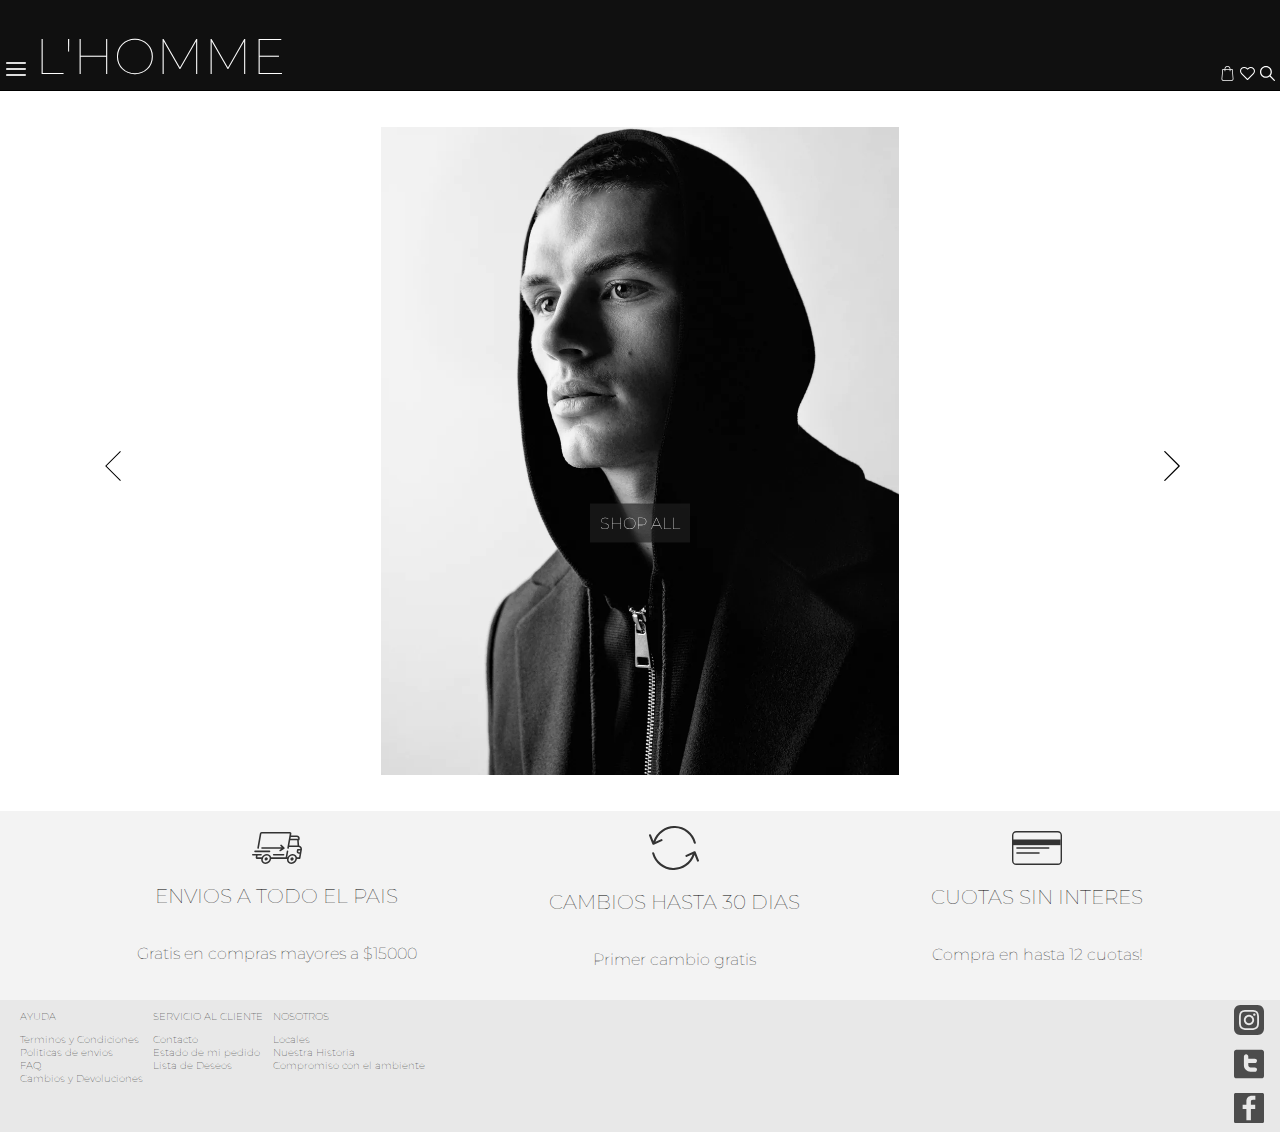
<file: LEHOMME/index.html>
<!DOCTYPE html>
<html lang="en">

<head>
    <link rel="stylesheet" href="css/style.css">
    <link rel="icon" href="images/favicon.png">

    <meta charset="UTF-8">
    <meta name="viewport" content="width=device-width, initial-scale=1.0">
    <meta http-equiv="X-UA-Compatible" content="ie=edge">
    <title>L'HOMME | HOME</title>
</head>

<body class="white">
    <header>
        <section class="logo">
            <div class="navIcon desktop">
                <img src="images/navIcon.svg" alt="Navigation Bar">
            </div>
            <h1><a href="index.html">L'HOMME</a> </h1>
        </section>
        <section class="userLinks desktop">
            <ul>
                <li>
                    <a href=""><img class="icon" src="images/bag.svg" alt=""></a>
                </li>
                <li>
                    <a href=""><img class="icon" src="images/heart.svg" alt=""></a>

                </li>
                <li>
                    <a href=""><img class="icon" src="images/search.svg" alt=""></a>
                </li>
            </ul>
        </section>

    </header>
    <nav>
        <div class="closeLogo">
            <img src="images/close.svg" alt="Close Navigation ">
        </div>
        <ul class="navBar">
            <li>
                <a href="index.html">
                    HOME
                </a>
            </li>
            <li>
                <a href="productos.html">
                    SHOP
                </a>
            </li>
            <li>
                <a href="contacto.html">
                    CONTACT US
                </a>
            </li>
        </ul>
    </nav>
    <main id="main">
        <section class="imageWrapper">
            <div class="imageContainer">
                <div class="shopButton">
                    <a href="productos.html">SHOP ALL</a>
                </div>
                <img class="mainImg" src="images/home1.jpg" id="img1" alt="New Collection">
            </div>

            <div class="switchButton leftSwipe ">
                <img class="icon arrowImg" src="images/leftArrow.svg" alt="Next Image">
            </div>
            <div class="switchButton rightSwipe">
                <img class="icon arrowImg" src="images/rightArrow.svg" alt="Next Image">
            </div>
            <div class="switchButton downSwipe">
                <img class="icon arrowImg" src="images/downArrow.svg" alt="Next Image">
            </div>


        </section>
    </main>
    <footer>
        <div class="mobile">
            <section class="socialMedia">
                <ul>
                    <li>
                        <a href="https://www.instagram.com/lehommeofficial/" target="_blank">INSTAGRAM</a>
                    </li>
                    <li>|</li>
                    <li>
                        <a href="https://twitter.com/lhommeofficial " target="_blank">TWITTER</a>
                    </li>
                    <li>|</li>
                    <li><a href="https://www.facebook.com/lehommeofficial/ " target="_blank">FACEBOOK</a></li>
                </ul>
            </section>
            <section class="aboutUs">
                <ul>
                    <li>FAQ's</li>
                    <li>
                        <a href="contacto.html">CONTACTO</a>
                    </li>
                    <li>TIENDAS</li>
                    <li>DEVOLUCIONES</li>
                    <li>WISHLIST</li>
                </ul>
            </section>

        </div>
        <div class="desktop ">
            <section class="moreInfo ">
                <div class="infoItem ">
                    <img src="images/shipping.svg " alt="Envios ">
                    <p class="moreInfoText ">ENVIOS A TODO EL PAIS</p>
                    <p>Gratis en compras mayores a $15000</p>
                </div>
                <div class="infoItem ">
                    <img src="images/returns.svg " alt="Devolucion de Productos ">
                    <p class="moreInfoText ">CAMBIOS HASTA 30 DIAS</p>
                    <p>Primer cambio gratis</p>
                </div>
                <div class="infoItem ">
                    <img src="images/creditCard.svg " alt="Pagos disponibles con Tarjeta ">
                    <p class="moreInfoText ">CUOTAS SIN INTERES</p>
                    <p>Compra en hasta 12 cuotas!</p>

                </div>
            </section>
            <section class="bottomFooter ">
                <div class="about ">
                    <div class="aboutInfo ">
                        <p>AYUDA</p>
                        <ul>
                            <li>Terminos y Condiciones</li>
                            <li>Politicas de envios</li>
                            <li>FAQ</li>
                            <li>Cambios y Devoluciones</li>
                        </ul>
                    </div>
                    <div class="aboutInfo ">
                        <p>SERVICIO AL CLIENTE</p>
                        <ul>
                            <li><a href="contacto.html ">Contacto</a> </li>
                            <li>Estado de mi pedido </li>
                            <li>Lista de Deseos </li>
                        </ul>
                    </div>
                    <div class="aboutInfo ">
                        <p>NOSOTROS</p>
                        <ul>
                            <li>Locales</li>
                            <li>Nuestra Historia</li>
                            <li>Compromiso con el ambiente</li>
                        </ul>
                    </div>
                </div>

                <div class="followUs ">
                    <ul>
                        <li>
                            <a href="https://www.instagram.com/lehommeofficial/ " target="_blank "><img class="icon " src="images/igLogo.svg " alt="Follow us on Instagram "></a>
                        </li>
                        <li>
                            <a href="https://twitter.com/lhommeofficial " target="_blank "><img class="icon " src="images/twitterLogo.svg " alt="Leave us a tweet "></a>
                        </li>
                        <li>
                            <a href="https://www.facebook.com/lehommeofficial/ " target="_blank "><img class="icon " src="images/fbLogo.svg " alt="Like us on Facebook "></a>
                        </li>
                    </ul>
                </div>

            </section>
        </div>
    </footer>
    <div class="mobile mobileNavBar ">
        <ul>
            <li><img class="icon invertColor" src="images/miCuenta.svg" alt=" "></li>
            <li id="mobileNavMenu">MENU</li>
            <li>
                <section class="userLinks invertColor ">
                    <ul>
                        <li>
                            <a href=" "><img class="icon " src="images/bag.svg " alt=" "></a>
                        </li>
                        <li>
                            <a href=" "><img class="icon " src="images/heart.svg " alt=" "></a>

                        </li>
                        <li>
                            <a href=" "><img class="icon " src="images/search.svg " alt=" "></a>
                        </li>
                    </ul>
                </section>
            </li>
        </ul>
    </div>
    <aside class="sectionSlider mobile hidden">
        <div class="sectionReference sectionActive" id="section1"></div>
        <div class="sectionReference " id="section2"></div>
    </aside>
    <script src="js/sectionHandler.js"></script>
    <script src="js/header.js "></script>
    <script src="js/imgSlideAnim.js "></script>
</body>


</html>
</file>
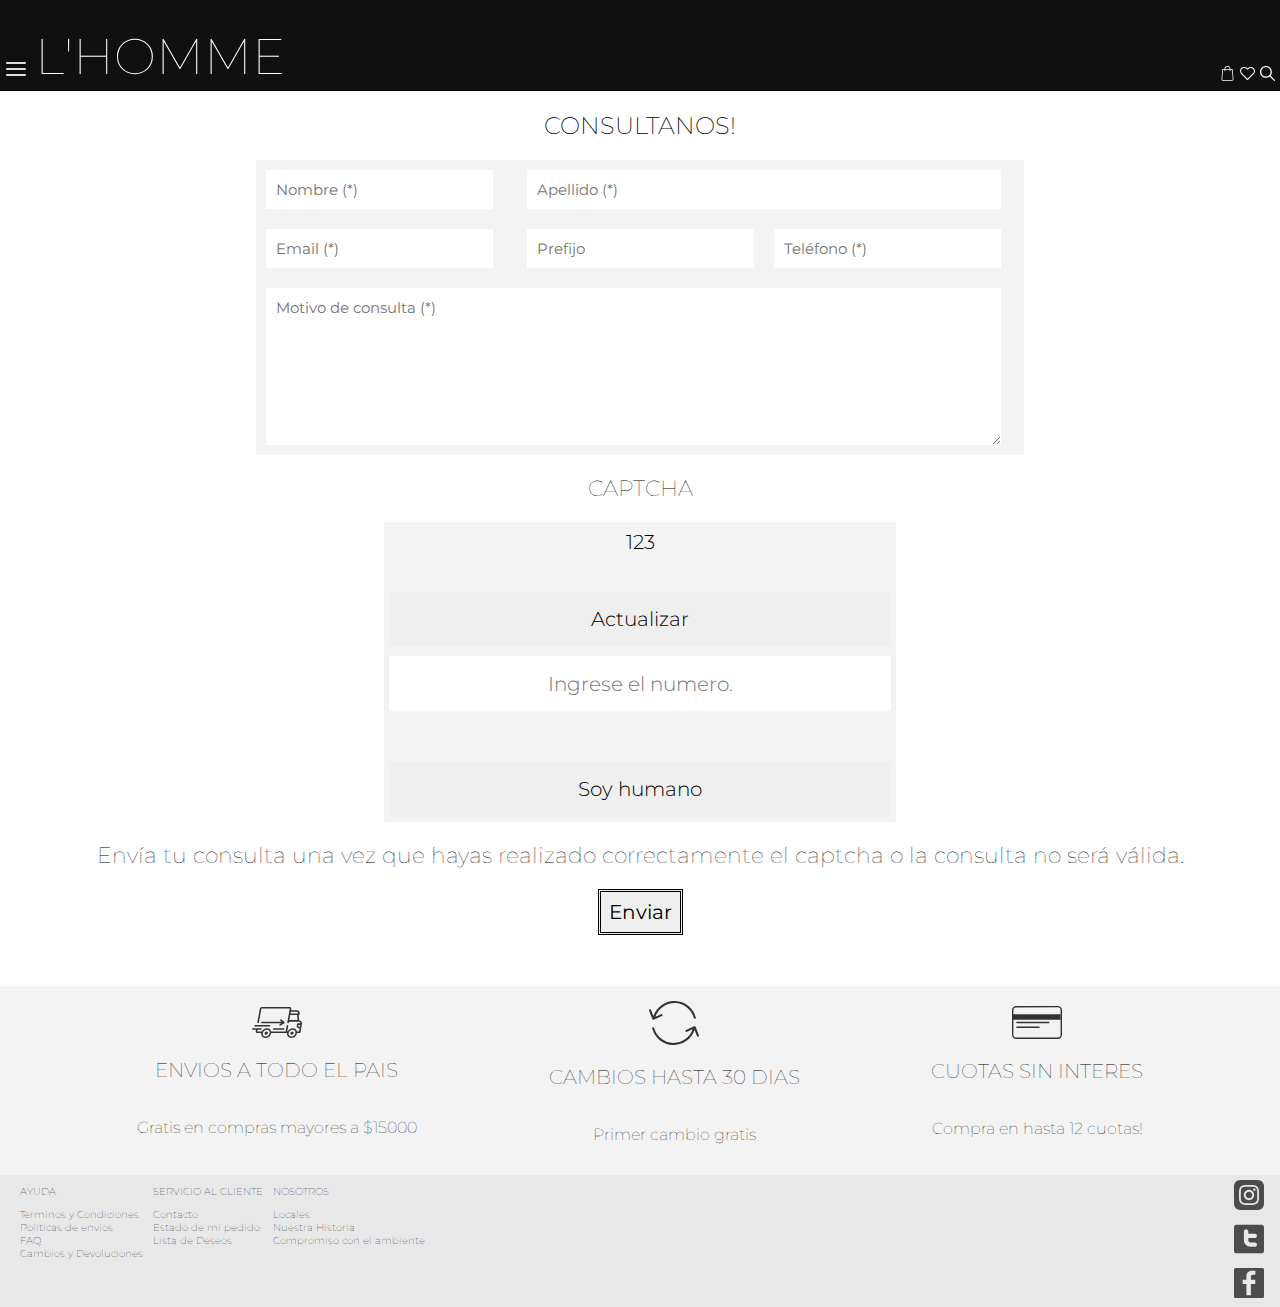
<file: LEHOMME/contacto.html>
<!DOCTYPE html>
<html lang="en">

<head>
    <link rel="stylesheet" href="css/style.css">
    <link rel="icon" href="images/favicon.png">

    <meta charset="UTF-8">
    <meta name="viewport" content="width=device-width, initial-scale=1.0">
    <meta http-equiv="X-UA-Compatible" content="ie=edge">
    <title>L'HOMME | CONTACT</title>
</head>

<body class="blackBackGround">
    <header>
        <section class="logo">
            <div class="navIcon desktop">
                <img src="images/navIcon.svg" alt="Navigation Bar">
            </div>
            <h1><a href="index.html">L'HOMME</a> </h1>
        </section>
        <section class="userLinks desktop">
            <ul>
                <li>
                    <a href=""><img class="icon" src="images/bag.svg" alt=""></a>
                </li>
                <li>
                    <a href=""><img class="icon" src="images/heart.svg" alt=""></a>

                </li>
                <li>
                    <a href=""><img class="icon" src="images/search.svg" alt=""></a>
                </li>
            </ul>
        </section>

    </header>
    <nav>
        <div class="closeLogo">
            <img src="images/close.svg" alt="Close Navigation ">
        </div>
        <ul class="navBar">
            <li>
                <a href="index.html">
                    HOME
                </a>
            </li>
            <li>
                <a href="productos.html">
                    SHOP
                </a>
            </li>
            <li>
                <a href="contacto.html">
                    CONTACT US
                </a>
            </li>
        </ul>
    </nav>
    <main>
        <h2 class="centerTextForm">CONSULTANOS!</h2>
        <form id="formContact" class="formStyle">
            <!--en esta sección del formulario se encuentran los campos a completar-->
            <div class="containerInputs">
                <input class="typeName" type="text" name="name" value="" placeholder="Nombre (*)" required>
                <p class="desktop" id="validName"></p>
                <input class="typeSurname" type="text" name="surname" value="" placeholder="Apellido (*)" required>
                <p class="desktop" id="validSurname"></p>
                <input class="typeMail" type="email" name="mail" value="" placeholder="Email (*)" required>
                <p class="desktop" id="validEmail"></p>
                <input class="typePrefix" type="number" name="prefix" value="" placeholder="Prefijo" required>
                <input class="typeNumber" type="number" name="phone" value="" placeholder="Teléfono (*)" required>
                <p class="desktop" id="validPhone"></p>
                <textarea placeholder="Motivo de consulta (*)" name="motive" required></textarea>
                <p class="desktop" id="validTextarea"></p>
            </div>
            <!--en esta sección del formulario se encuentra el captcha a realizar-->
            <p class="textForm">CAPTCHA</p>
            <div class="containerCaptcha">
                <p id="number">123</p>
                <input id="userText" type="text" name="captcha" value="" placeholder="Ingrese el numero." required>
                <p id="resultCaptcha" class="space"></p>
                <button id="reload">Actualizar</button>
                <button id="captcha">Soy humano</button>
            </div>
            <!--en esta sección se encuentra un aviso en el caso de completar incorrectamente el formulario-->
            <p class="textForm" id="notice">Envía tu consulta una vez que hayas realizado correctamente el captcha o la consulta no será válida.
            </p>
            <!--button de enviar-->
            <input id="sendForm" type="submit" value="Enviar" name="sendForm">
        </form>
        <p class="messageValidForm">CONSULTA ENVIADA CORRECTAMENTE</p>
        </div>
        <footer>
            <div class="mobile">
                <section class="socialMedia">
                    <ul>
                        <li>
                            <a href="https://www.instagram.com/lehommeofficial/" target="_blank">INSTAGRAM</a>
                        </li>
                        <li>|</li>
                        <li>
                            <a href="https://twitter.com/lhommeofficial " target="_blank">TWITTER</a>
                        </li>
                        <li>|</li>
                        <li><a href="https://www.facebook.com/lehommeofficial/ " target="_blank">FACEBOOK</a></li>
                    </ul>
                </section>
                <section class="aboutUs">
                    <ul>
                        <li>FAQ's</li>
                        <li>
                            <a href="contacto.html">CONTACTO</a>
                        </li>
                        <li>TIENDAS</li>
                        <li>DEVOLUCIONES</li>
                        <li>WISHLIST</li>
                    </ul>
                </section>

            </div>
            <div class="desktop ">
                <section class="moreInfo ">
                    <div class="infoItem ">
                        <img src="images/shipping.svg " alt="Envios ">
                        <p class="moreInfoText ">ENVIOS A TODO EL PAIS</p>
                        <p>Gratis en compras mayores a $15000</p>
                    </div>
                    <div class="infoItem ">
                        <img src="images/returns.svg " alt="Devolucion de Productos ">
                        <p class="moreInfoText ">CAMBIOS HASTA 30 DIAS</p>
                        <p>Primer cambio gratis</p>
                    </div>
                    <div class="infoItem ">
                        <img src="images/creditCard.svg " alt="Pagos disponibles con Tarjeta ">
                        <p class="moreInfoText ">CUOTAS SIN INTERES</p>
                        <p>Compra en hasta 12 cuotas!</p>

                    </div>
                </section>
                <section class="bottomFooter ">
                    <div class="about ">
                        <div class="aboutInfo ">
                            <p>AYUDA</p>
                            <ul>
                                <li>Terminos y Condiciones</li>
                                <li>Politicas de envios</li>
                                <li>FAQ</li>
                                <li>Cambios y Devoluciones</li>
                            </ul>
                        </div>
                        <div class="aboutInfo ">
                            <p>SERVICIO AL CLIENTE</p>
                            <ul>
                                <li><a href="contacto.html ">Contacto</a> </li>
                                <li>Estado de mi pedido </li>
                                <li>Lista de Deseos </li>
                            </ul>
                        </div>
                        <div class="aboutInfo ">
                            <p>NOSOTROS</p>
                            <ul>
                                <li>Locales</li>
                                <li>Nuestra Historia</li>
                                <li>Compromiso con el ambiente</li>
                            </ul>
                        </div>
                    </div>

                    <div class="followUs ">
                        <ul>
                            <li>
                                <a href="https://www.instagram.com/lehommeofficial/ " target="_blank "><img class="icon " src="images/igLogo.svg " alt="Follow us on Instagram "></a>
                            </li>
                            <li>
                                <a href="https://twitter.com/lhommeofficial " target="_blank "><img class="icon " src="images/twitterLogo.svg " alt="Leave us a tweet "></a>
                            </li>
                            <li>
                                <a href="https://www.facebook.com/lehommeofficial/ " target="_blank "><img class="icon " src="images/fbLogo.svg " alt="Like us on Facebook "></a>
                            </li>
                        </ul>
                    </div>

                </section>
            </div>
        </footer>
        <div class="mobile mobileNavBar ">
            <ul>
                <li><img class="icon invertColor" src="images/miCuenta.svg" alt=" "></li>
                <li id="mobileNavMenu">MENU</li>
                <li>
                    <section class="userLinks invertColor ">
                        <ul>
                            <li>
                                <a href=" "><img class="icon " src="images/bag.svg " alt=" "></a>
                            </li>
                            <li>
                                <a href=" "><img class="icon " src="images/heart.svg " alt=" "></a>

                            </li>
                            <li>
                                <a href=" "><img class="icon " src="images/search.svg " alt=" "></a>
                            </li>
                        </ul>
                    </section>
                </li>
            </ul>
        </div>
        <script src="js/header.js"></script>
        <script src="js/contact.js"></script>
</body>

</html>
</file>
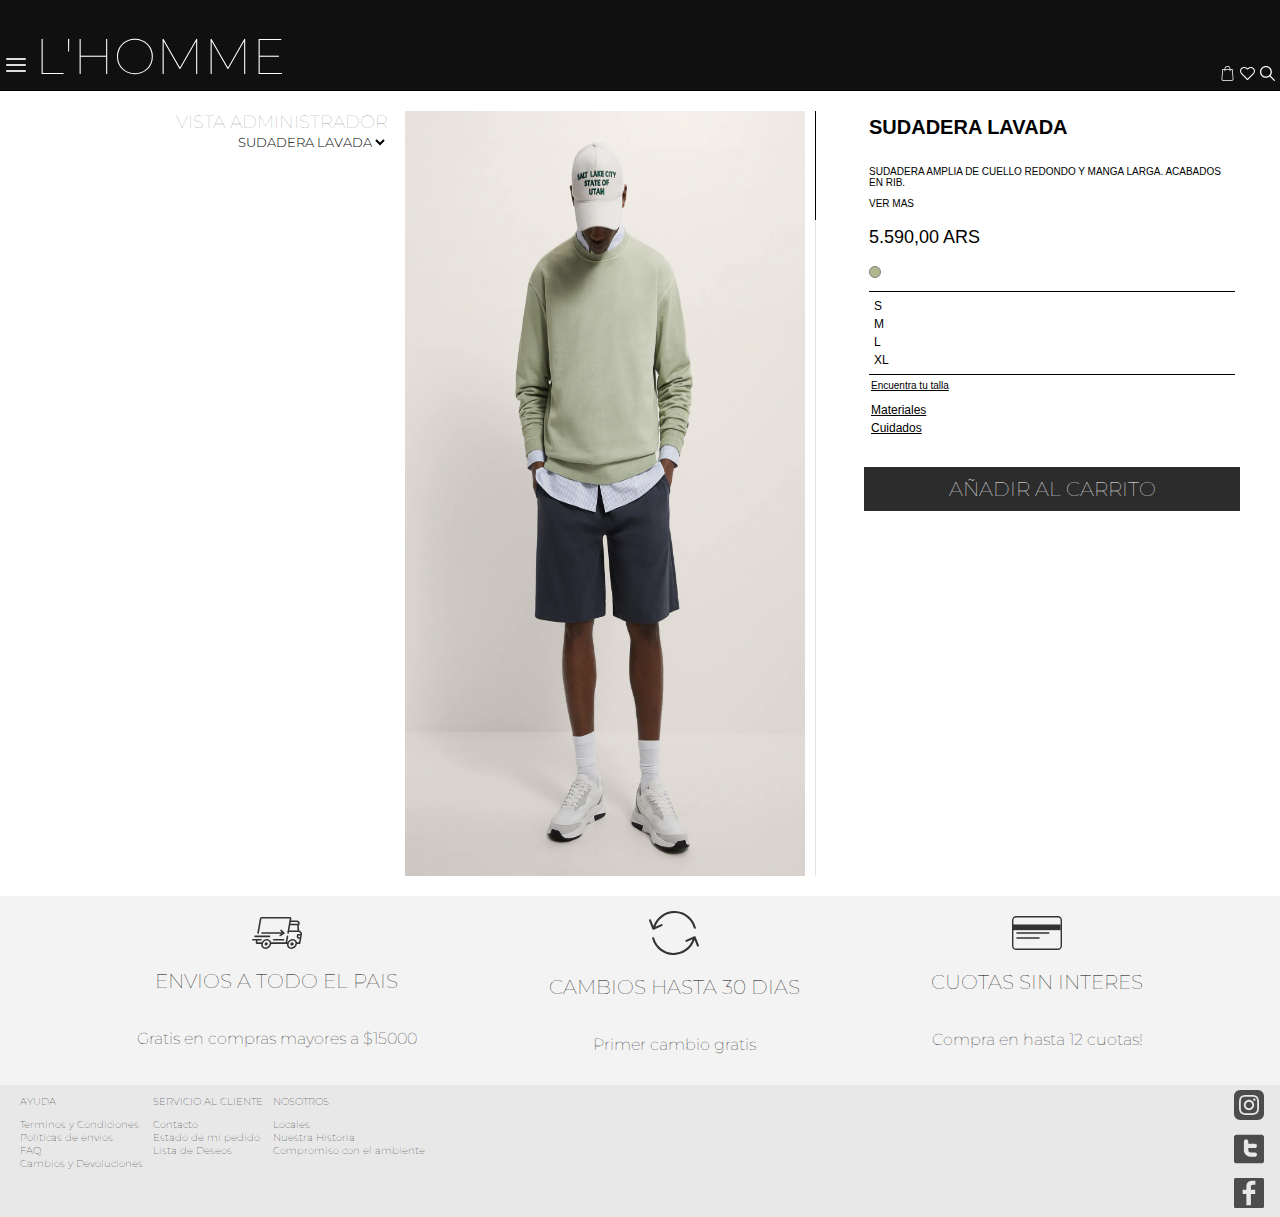
<file: LEHOMME/producto.html>
<!DOCTYPE html>
<html lang="en">

<head>
    <link rel="stylesheet" href="css/style.css">
    <link rel="icon" href="images/favicon.png">
    <link rel="preconnect" href="https://fonts.gstatic.com">
    <link href="https://fonts.googleapis.com/css2?family=Montserrat:wght@100&display=swap" rel="stylesheet">
    <link rel="preconnect" href="https://fonts.gstatic.com">
    <link href="https://fonts.googleapis.com/css2?family=Montserrat&display=swap" rel="stylesheet">
    <link rel="preconnect" href="https://fonts.gstatic.com">
    <link href="https://fonts.googleapis.com/css2?family=Montserrat:wght@300&display=swap" rel="stylesheet">
    <meta charset="UTF-8">
    <meta name="viewport" content="width=device-width, initial-scale=1.0">
    <meta http-equiv="X-UA-Compatible" content="ie=edge">
    <title>SUDADERA LAVADA | L'HOMME </title>
</head>

<body class="blackBackGround">
    <header class="desktop">
        <section class="logo">
            <div class="navIcon ">
                <img src="images/navIcon.svg" alt="Navigation Bar">
            </div>
            <h1><a href="index.html">L'HOMME</a> </h1>
        </section>
        <section class="userLinks desktop">
            <ul>
                <li>
                    <a href=""><img class="icon" src="images/bag.svg" alt=""></a>
                </li>
                <li>
                    <a href=""><img class="icon" src="images/heart.svg" alt=""></a>

                </li>
                <li>
                    <a href=""><img class="icon" src="images/search.svg" alt=""></a>
                </li>
            </ul>
        </section>

    </header>
    <nav>
        <div class="closeLogo">
            <img src="images/close.svg" alt="Close Navigation ">
        </div>
        <ul class="navBar">
            <li>
                <a href="index.html">
                    HOME
                </a>
            </li>
            <li>
                <a href="productos.html">
                    SHOP
                </a>
            </li>
            <li>
                <a href="contacto.html">
                    CONTACT US
                </a>
            </li>
        </ul>
    </nav>
    <main class="productMain">
        <div class="product">
            <div class="closeLogo mobile">
                <a href="productos.html"><img src="images/close.svg" alt="Close Navigation "></a>
            </div>
            <div class="adminForm">
                <h2 class="desktop">VISTA ADMINISTRADOR</h2>
                <form id="adminProductSelector">
                    <select name="productVisualizer" id="productVisualizerSelector">
                        <option value="sudadera">SUDADERA LAVADA</option>
                        <option value="botin">BOTIN MARRON</option>
                        <option value="cazadora">CAZADORA</option>
                    </select>
                </form>
            </div>

            <section class="imgWrapper">
                <img class="bigImg" src="images/producto/sudadera/img1.webp" alt="">
                <div class="imageSidebar desktop">
                    <div class="sidebarProgress"></div>
                </div>
                <div class="mobileProductSlider mobile hidden">
                    <div class="sectionReference sectionActive " id="section1"></div>
                    <div class="sectionReference" id="section2"></div>
                    <div class="sectionReference" id="section3"></div>
                    <div class="sectionReference" id="section4"></div>
                    <div class="sectionReference" id="section5"></div>
                    <div class="sectionReference" id="section6"></div>
                    <div class="sectionReference" id="section7"></div>
                </div>
                <div class="displayMiniatures desktop">
                    <img id="mini1" src="images/producto/sudadera/img1.webp" alt="">
                    <img id="mini2" src="images/producto/sudadera/img2.webp" alt="">
                    <img id="mini3" src="images/producto/sudadera/img3.webp" alt="">
                    <img id="mini4" src="images/producto/sudadera/img4.webp" alt="">
                    <img id="mini5" src="images/producto/sudadera/img5.webp" alt="">
                    <img id="mini6" src="images/producto/sudadera/img6.webp" alt="">
                    <img id="mini7" src="images/producto/sudadera/img7.webp" alt="">
                </div>
            </section>
            <section class="infoWrapper">
                <div class="infoHead">
                    <h2 class="productTitle">SUDADERA LAVADA</h2>
                    <p class="buy mobile">COMPRAR</p>
                    <p class="productPrice mobile">5.590,00 ARS</p>
                </div>

                <p class="productDescription">Sudadera amplia de cuello redondo y manga larga. Acabados en rib.</p>

                <p class="seeMore desktop"> Ver mas</p>
                <p class="productPrice desktop">5.590,00 ARS</p>
                <div class="productColors">
                    <div class="productColor"></div>
                </div>
                <ul class="sizes">
                    <li>S</li>
                    <li>M</li>
                    <li>L</li>
                    <li>XL</li>
                </ul>
                <p class="sizeChartButton desktop">Encuentra tu talla</p>
                <div class="materialsContainer">
                    <details>
                        <summary class="materials">Materiales</summary>
                        <ul>
                            <li>90% ALGODON</li>
                            <li>6% POLIESTER</li>
                            <li>4% ELASTANO</li>
                        </ul>
                    </details>
                    <details>
                        <summary class="care">Cuidados</summary>
                        <ul>
                            <li>Lavar a máquina max. 30ºC. Centrifugado corto</li>
                            <li>No usar lejía / blanqueador</li>
                            <li>Planchar máximo 110ºC </li>
                            <li>No limpieza en seco</li>
                            <li>No usar secadora</li>
                        </ul>
                    </details>
                </div>
                <p class="buy desktop">AÑADIR AL CARRITO</p>
            </section>
        </div>
        <div class="sizeChartContainer">
            <div class="sizeChart" id="sizingChart">
                <div class="closeLogo sizeChartExit desktop">
                    <img src="images/close.svg" alt="Close Navigation ">
                </div>
                <table>
                    <thead>
                        <td>TALLE</td>
                        <td>CONT. PECHO</td>
                        <td>CONT. CINTURA</td>
                        <td>CONT. CADERA</td>
                    </thead>
                    <tr>
                        <td>S</td>
                        <td>M</td>
                        <td>L</td>
                        <td>XL</td>
                    </tr>
                    <tr>
                        <td>88</td>
                        <td>92</td>
                        <td>96</td>
                        <td>100</td>
                    </tr>
                    <tr>
                        <td>72</td>
                        <td>76</td>
                        <td>80</td>
                        <td>84</td>
                    </tr>
                    <tr>
                        <td>88</td>
                        <td>92</td>
                        <td>96</td>
                        <td>100</td>
                    </tr>
                </table>
                <p class="footNote">Todas las medidas son en centímetros</p>

            </div>
        </div>
    </main>

    <footer>
        <div class="mobile">
            <section class="socialMedia">
                <ul>
                    <li>
                        <a href="https://www.instagram.com/lehommeofficial/" target="_blank">INSTAGRAM</a>
                    </li>
                    <li>|</li>
                    <li>
                        <a href="https://twitter.com/lhommeofficial " target="_blank">TWITTER</a>
                    </li>
                    <li>|</li>
                    <li><a href="https://www.facebook.com/lehommeofficial/ " target="_blank">FACEBOOK</a></li>
                </ul>
            </section>
            <section class="aboutUs">
                <ul>
                    <li>FAQ's</li>
                    <li>
                        <a href="contacto.html">CONTACTO</a>
                    </li>
                    <li>TIENDAS</li>
                    <li>DEVOLUCIONES</li>
                    <li>WISHLIST</li>
                </ul>
            </section>
        </div>
        <div class="desktop">
            <section class="moreInfo">
                <div class="infoItem">
                    <img src="images/shipping.svg" alt="Envios">
                    <p class="moreInfoText">ENVIOS A TODO EL PAIS</p>
                    <p>Gratis en compras mayores a $15000</p>
                </div>
                <div class="infoItem">
                    <img src="images/returns.svg" alt="Devolucion de Productos">
                    <p class="moreInfoText">CAMBIOS HASTA 30 DIAS</p>
                    <p>Primer cambio gratis</p>
                </div>
                <div class="infoItem">
                    <img src="images/creditCard.svg" alt="Pagos disponibles con Tarjeta">
                    <p class="moreInfoText">CUOTAS SIN INTERES</p>
                    <p>Compra en hasta 12 cuotas!</p>

                </div>
            </section>
            <section class="bottomFooter">
                <div class="about">
                    <div class="aboutInfo">
                        <p>AYUDA</p>
                        <ul>
                            <li>Terminos y Condiciones</li>
                            <li>Politicas de envios</li>
                            <li>FAQ</li>
                            <li>Cambios y Devoluciones</li>
                        </ul>
                    </div>
                    <div class="aboutInfo">
                        <p>SERVICIO AL CLIENTE</p>
                        <ul>
                            <li><a href="contacto.html">Contacto</a> </li>
                            <li>Estado de mi pedido </li>
                            <li>Lista de Deseos </li>
                        </ul>
                    </div>
                    <div class="aboutInfo">
                        <p>NOSOTROS</p>
                        <ul>
                            <li>Locales</li>
                            <li>Nuestra Historia</li>
                            <li>Compromiso con el ambiente</li>
                        </ul>
                    </div>
                </div>

                <div class="followUs">
                    <ul>
                        <li>
                            <a href="https://www.instagram.com/lehommeofficial/" target="_blank"><img class="icon" src="images/igLogo.svg" alt="Follow us on Instagram"></a>
                        </li>
                        <li>
                            <a href="https://twitter.com/lhommeofficial" target="_blank"><img class="icon" src="images/twitterLogo.svg" alt="Leave us a tweet"></a>
                        </li>
                        <li>
                            <a href="https://www.facebook.com/lehommeofficial/" target="_blank"><img class="icon" src="images/fbLogo.svg" alt="Like us on Facebook"></a>
                        </li>
                    </ul>
                </div>

            </section>
        </div>
    </footer>
    <div class="mobile mobileNavBar">
        <ul>
            <li><img class="icon invertColor" src="images/miCuenta.svg" alt=" "></li>
            <li id="mobileNavMenu">MENU</li>
            <li>
                <section class="userLinks invertColor">
                    <ul>
                        <li>
                            <a href=""><img class="icon" src="images/bag.svg" alt=""></a>
                        </li>
                        <li>
                            <a href=""><img class="icon" src="images/heart.svg" alt=""></a>

                        </li>
                        <li>
                            <a href=""><img class="icon" src="images/search.svg" alt=""></a>
                        </li>
                    </ul>
                </section>
            </li>
        </ul>
    </div>
    <aside class="sectionSlider mobile hidden">
        <div class="sectionReference sectionActive" id="sectionProduct1"></div>
        <div class="sectionReference" id="sectionProduct2"></div>
        <div class="sectionReference" id="sectionProduct3"></div>
    </aside>
    <script src="js/productSlider.js"></script>
    <script src="js/product.js"></script>
    <script src="js/sizeChart.js"></script>
    <script src="js/header.js"></script>

    <script src="js/productSectionHandler.js"></script>

</body>

</html>
</file>
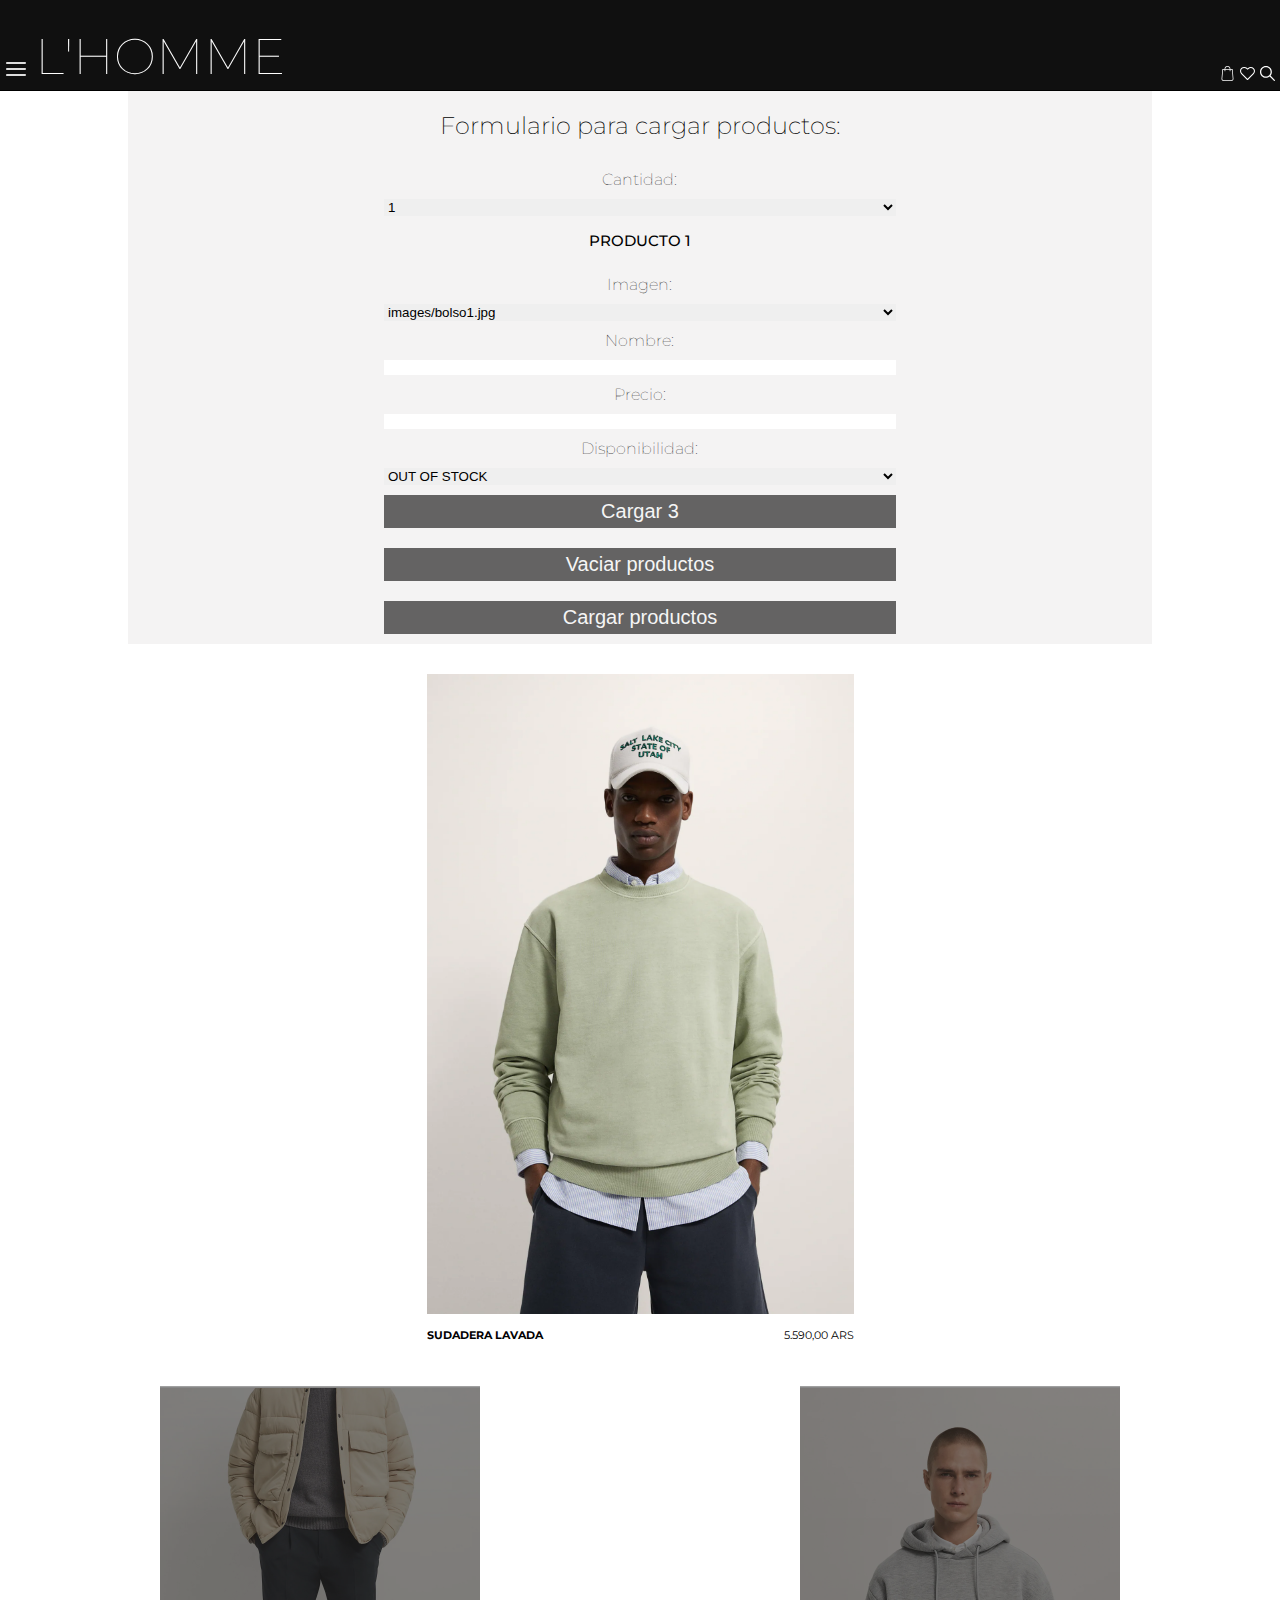
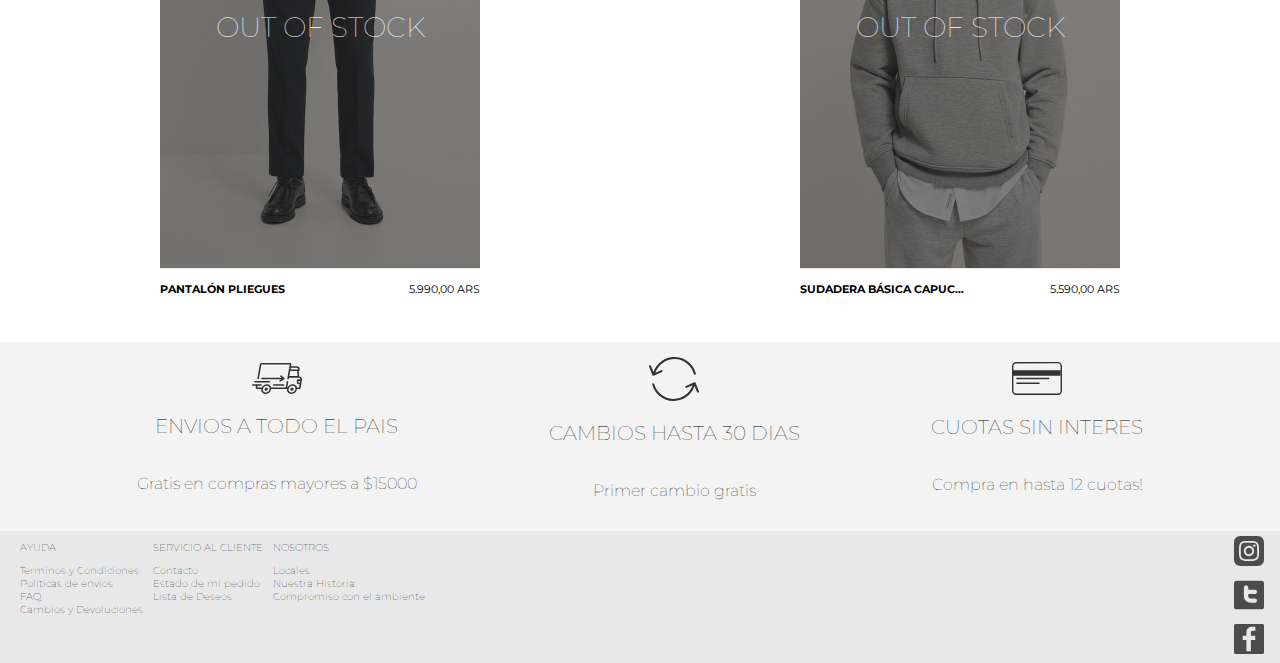
<file: LEHOMME/productos.html>
<!DOCTYPE html>
<html lang="en">

<head>
    <link rel="stylesheet" href="css/style.css">
    <link rel="icon" href="images/favicon.png">

    <meta charset="UTF-8">
    <meta name="viewport" content="width=device-width, initial-scale=1.0">
    <meta http-equiv="X-UA-Compatible" content="ie=edge">
    <title>L'HOMME | SHOP</title>
</head>


<body class="blackBackGround">
    <header>
        <section class="logo">
            <div class="navIcon desktop">
                <img src="images/navIcon.svg" alt="Navigation Bar">
            </div>
            <h1><a href="index.html">L'HOMME</a> </h1>
        </section>
        <section class="userLinks desktop">
            <ul>
                <li>
                    <a href=""><img class="icon" src="images/bag.svg" alt=""></a>
                </li>
                <li>
                    <a href=""><img class="icon" src="images/heart.svg" alt=""></a>

                </li>
                <li>
                    <a href=""><img class="icon" src="images/search.svg" alt=""></a>
                </li>
            </ul>
        </section>
        <input type="range" min="1" max="100" value="100" class="slider mobile">
    </header>
    <nav>
        <div class="closeLogo">
            <img src="images/close.svg" alt="Close Navigation ">
        </div>
        <ul class="navBar">
            <li>
                <a href="index.html">
                    HOME
                </a>
            </li>
            <li>
                <a href="productos.html">
                    SHOP
                </a>
            </li>
            <li>
                <a href="contacto.html">
                    CONTACT US
                </a>
            </li>
        </ul>
    </nav>
    <main>
        <!--en esta sección de la página se encuentra el formulario de carga de productos-->
        <form class="formStyle formAdmin">
            <h2 class="formTitle">Formulario para cargar productos:</h2>
            <label>Cantidad:</label>
            <select id="cantCol">
                <option value="1">1</option>
                <option value="2">2</option>
            </select>
            <h3>PRODUCTO 1</h3>
            <label>Imagen:</label>
            <select id="srcFoto1">
                <option>images/bolso1.jpg</option>
                <option>images/bolso2.jpg</option>
                <option>images/camisa1.jpg</option>
                <option>images/camisa2.jpg</option>
                <option>images/pant1.jpg</option>
                <option>images/pant2.jpg</option>
                <option>images/polo1.jpg</option>
                <option>images/polo2.jpg</option>
                <option>images/suda2.jpg</option>
                <option>images/zap1.jpg</option>
                <option>images/zap2.jpg</option>
            </select>
            <label>Nombre:</label>
            <input type="name" class="product1" maxlength="20" value="">
            <label>Precio:</label>
            <input type="number" class="price1" value="">
            <label>Disponibilidad:</label>
            <select id="stock1">
                <option>OUT OF STOCK</option>
                <option>AVAILABLE</option>
            </select>
            <div class="hide">
                <h3>PRODUCTO 2</h3>
                <label>Imagen:</label>
                <select id="srcFoto2">
                    <option>images/bolso1.jpg</option>
                    <option>images/bolso2.jpg</option>
                    <option>images/camisa1.jpg</option>
                    <option>images/camisa2.jpg</option>
                    <option>images/pant1.jpg</option>
                    <option>images/pant2.jpg</option>
                    <option>images/polo1.jpg</option>
                    <option>images/polo2.jpg</option>
                    <option>images/suda2.jpg</option>
                    <option>images/zap1.jpg</option>
                    <option>images/zap2.jpg</option>
                </select>
                <label>Nombre:</label>
                <input type="name" class="product2" maxlength="20" value="">
                <label>Precio:</label>
                <input type="number" class="price2" value="">
                <label>Disponibilidad:</label>
                <select id="stock2">
                    <option>OUT OF STOCK</option>
                    <option>AVAILABLE</option>
                </select>
            </div>
            <button id="btn3">Cargar 3</button>
            <button id="vaciar">Vaciar productos</button>
            <button id="btncargar" type="submit">Cargar productos</button>
        </form>
        <!--en esta sección de la página se encuentra el unico producto con pagina propia-->
        <div class="displayLine">
            <div class="productWrapper displayGrid1">
                <a href="producto.html"><img class="large" src="images/suda1.jpg" /></a>
                <div class="infoProd">
                    <a href="producto.html">
                        <figcaption class="uppercase">SUDADERA LAVADA</figcaption>
                    </a>
                    <p class="priceProd">5.590,00 ARS</p>
                </div>
            </div>
        </div>
        <!--en esta sección de la página se encuentra la tabla JSON cargada con información de productos-->
        <div class="tableJson">

        </div>
    </main>
    <footer>
        <div class="mobile">
            <section class="socialMedia">
                <ul>
                    <li>
                        <a href="https://www.instagram.com/lehommeofficial/" target="_blank">INSTAGRAM</a>
                    </li>
                    <li>|</li>
                    <li>
                        <a href="https://twitter.com/lhommeofficial " target="_blank">TWITTER</a>
                    </li>
                    <li>|</li>
                    <li><a href="https://www.facebook.com/lehommeofficial/ " target="_blank">FACEBOOK</a></li>
                </ul>
            </section>
            <section class="aboutUs">
                <ul>
                    <li>FAQ's</li>
                    <li>
                        <a href="contacto.html">CONTACTO</a>
                    </li>
                    <li>TIENDAS</li>
                    <li>DEVOLUCIONES</li>
                    <li>WISHLIST</li>
                </ul>
            </section>

        </div>
        <div class="desktop ">
            <section class="moreInfo ">
                <div class="infoItem ">
                    <img src="images/shipping.svg " alt="Envios ">
                    <p class="moreInfoText ">ENVIOS A TODO EL PAIS</p>
                    <p>Gratis en compras mayores a $15000</p>
                </div>
                <div class="infoItem ">
                    <img src="images/returns.svg " alt="Devolucion de Productos ">
                    <p class="moreInfoText ">CAMBIOS HASTA 30 DIAS</p>
                    <p>Primer cambio gratis</p>
                </div>
                <div class="infoItem ">
                    <img src="images/creditCard.svg " alt="Pagos disponibles con Tarjeta ">
                    <p class="moreInfoText ">CUOTAS SIN INTERES</p>
                    <p>Compra en hasta 12 cuotas!</p>

                </div>
            </section>
            <section class="bottomFooter ">
                <div class="about ">
                    <div class="aboutInfo ">
                        <p>AYUDA</p>
                        <ul>
                            <li>Terminos y Condiciones</li>
                            <li>Politicas de envios</li>
                            <li>FAQ</li>
                            <li>Cambios y Devoluciones</li>
                        </ul>
                    </div>
                    <div class="aboutInfo ">
                        <p>SERVICIO AL CLIENTE</p>
                        <ul>
                            <li><a href="contacto.html ">Contacto</a> </li>
                            <li>Estado de mi pedido </li>
                            <li>Lista de Deseos </li>
                        </ul>
                    </div>
                    <div class="aboutInfo ">
                        <p>NOSOTROS</p>
                        <ul>
                            <li>Locales</li>
                            <li>Nuestra Historia</li>
                            <li>Compromiso con el ambiente</li>
                        </ul>
                    </div>
                </div>

                <div class="followUs ">
                    <ul>
                        <li>
                            <a href="https://www.instagram.com/lehommeofficial/ " target="_blank "><img class="icon " src="images/igLogo.svg " alt="Follow us on Instagram "></a>
                        </li>
                        <li>
                            <a href="https://twitter.com/lhommeofficial " target="_blank "><img class="icon " src="images/twitterLogo.svg " alt="Leave us a tweet "></a>
                        </li>
                        <li>
                            <a href="https://www.facebook.com/lehommeofficial/ " target="_blank "><img class="icon " src="images/fbLogo.svg " alt="Like us on Facebook "></a>
                        </li>
                    </ul>
                </div>

            </section>
        </div>
    </footer>
    <div class="mobile mobileNavBar ">
        <ul>
            <li><img class="icon invertColor" src="images/miCuenta.svg" alt=" "></li>
            <li id="mobileNavMenu">MENU</li>
            <li>
                <section class="userLinks invertColor ">
                    <ul>
                        <li>
                            <a href=" "><img class="icon " src="images/bag.svg " alt=" "></a>
                        </li>
                        <li>
                            <a href=" "><img class="icon " src="images/heart.svg " alt=" "></a>

                        </li>
                        <li>
                            <a href=" "><img class="icon " src="images/search.svg " alt=" "></a>
                        </li>
                    </ul>
                </section>
            </li>
        </ul>
    </div>
    <script src="js/tableJson.js"></script>
    <script src="js/header.js"></script>
</body>

</html>
</file>
<file: LEHOMME/css/style.css>
@import url('https://fonts.googleapis.com/css2?family=Montserrat:wght@100;200;300;400;500;700&display=swap');
a {
    text-decoration: none;
    color: inherit;
}

* {
    font-weight: 100;
}

.desktop {
    display: none;
}

.white {
    background-color: white;
    color: black;
}

.blackBackGround {
    background-color: black;
    color: white;
}

.blackBackGround .sectionSlider .sectionReference {
    border: solid 1px rgba(209, 209, 209, 0.678);
}

.blackBackGround .sectionSlider .sectionActive {
    background-color: white;
}

body {
    margin: 0;
    padding: 0px;
    font-stretch: condensed;
    overflow-x: hidden;
    overflow-y: scroll;
    font-family: 'Montserrat', sans-serif;
}

header {
    display: flex;
    position: sticky;
    top: 0;
    z-index: 2;
    height: 10vh;
}

.logo,
footer.mobile {
    margin: 0 15px;
}

.logo {
    position: relative;
    display: flex;
    align-items: flex-end;
}

h1 {
    padding-top: 10px;
    margin: 3px;
    font-size: 40px;
    z-index: 4;
}

main {
    display: flex;
    flex-direction: column;
}

nav {
    top: 0;
    color: white;
    font-family: 'Montserrat', sans-serif;
    visibility: hidden;
    opacity: 0;
    flex-direction: column;
    justify-content: flex-start;
    position: fixed;
    width: 100%;
    height: 100vh;
    background-color: rgba(0, 0, 0, 0.767);
    z-index: 3;
    transition: opacity 600ms, visibility 600ms;
}

.navBar {
    display: flex;
    justify-content: center;
    flex-direction: column;
    position: relative;
    margin: 20px 0 0 0;
    padding: 5px 0px;
}

.closeLogo {
    filter: invert(1);
}

nav .closeLogo {
    position: relative;
    left: -1%;
}

nav .closeLogo,
nav .navBar {
    margin: 25px;
}

.desktop.logo {
    display: none;
}

.navBar-Active {
    display: flex;
    visibility: visible;
    opacity: 1;
    transition: opacity 600ms, visibility 600ms;
}

ul {
    list-style: none;
    margin: 0;
}

.icon {
    display: inherit;
    width: 15px;
}

.switchButton .icon {
    width: 30px;
}

.imageWrapper {
    display: flex;
    position: relative;
    height: 80vh;
    justify-content: center;
    align-items: center;
}

.imageContainer {
    display: flex;
    justify-content: center;
    height: 100%;
    width: 80%;
}

.mainImg {
    max-height: 500px;
    opacity: 1;
    transition: opacity 600ms ease-in-out;
    transform: scale(0.75);
    align-self: center;
    max-width: 400px;
}


/* esta clase se usa como una ayuda para la transicion entre imagenes en el home del sitio */

.hidden {
    opacity: 0;
    transition: opacity 600ms ease-in-out;
}

.shopButton {
    position: absolute;
    top: 60%;
    left: 50%;
    transform: translate(-50%, -50%);
    z-index: 2;
}

.downSwipe {
    display: none;
    bottom: 25px;
    left: 50%;
    transform: translate(-15px, -25px);
}

.leftSwipe {
    right: 90%;
    top: 50%;
}

.rightSwipe {
    left: 90%;
    top: 50%;
    margin-right: 5px;
}

.switchButton {
    position: absolute;
}

.shopButton a {
    background-color: rgba(31, 31, 31, 0.678);
    color: whitesmoke;
    text-align: center;
    font-size: 100%;
    padding: 10px 10px;
}

footer {
    display: flex;
    flex-direction: column;
    align-items: center;
    justify-content: center;
}

footer .mobile {
    width: 100%;
    height: 80vh;
    display: flex;
    flex-direction: column;
    align-items: center;
    justify-content: center;
}

.socialMedia,
.aboutUs {
    align-self: center;
    width: 100%;
    height: 35%;
    display: flex;
    align-items: center;
    justify-content: center;
}

.socialMedia ul,
.aboutUs ul {
    width: 100%;
    padding: 0;
    display: flex;
    justify-content: space-evenly;
}

.aboutUs ul {
    padding: 15px;
    flex-wrap: wrap;
}

.aboutUs ul li {
    width: 20%;
}

.socialMedia ul li,
.aboutUs ul li {
    font-size: 60%;
    margin: 10px;
    font-weight: 500;
}

.socialMedia ul li a,
.aboutUs ul li a {
    font-weight: 500;
}

.mobileNavBar {
    position: sticky;
    bottom: 0;
    border-top: 1px solid rgba(66, 65, 65, 0.637);
    height: 10vh;
    width: 100%;
    background-color: black;
    color: white;
}

.mobileNavBar ul {
    display: flex;
    justify-content: space-between;
    align-items: center;
    padding: 10px 10px 0 10px;
}

.mobileNavBar ul li {
    display: flex;
    justify-content: center;
    margin: 5px;
    width: 20%;
    font-size: 90%;
}

.userLinks ul {
    display: flex;
    justify-content: space-between;
    padding: 0;
}

.sectionSlider,
.mobileProductSlider {
    margin: 5px;
    bottom: 100px;
    right: 10px;
    display: flex;
    flex-direction: column;
    position: fixed;
    width: 10px;
}

.sectionReference {
    margin: 3px;
    height: 5px;
    width: 5px;
    border: solid 1px rgba(0, 0, 0, 0.678);
    background-color: transparent;
    border-radius: 50%;
}

.invertColor {
    filter: invert(1);
}

.sectionActive {
    background-color: black;
}

.productMain {
    padding: 25px;
}

.product {
    width: 100%;
    display: flex;
    flex-direction: column;
    align-items: center;
}

.adminForm {
    display: flex;
    flex-direction: column;
    align-items: flex-start;
    justify-content: flex-start;
    width: 100%;
}

.adminForm h2 {
    margin: 0;
    font-weight: 100;
    font-size: 18px;
}

.product .closeLogo {
    filter: invert(1);
    position: relative;
    padding-left: 0;
    left: -1%;
    align-self: flex-start;
}

#adminProductSelector {
    margin-bottom: 4px;
    align-self: center;
    display: flex;
    justify-content: flex-end;
}

#productVisualizerSelector {
    border: none;
    font-family: 'Montserrat';
    font-weight: 300;
    background-color: transparent;
    color: white;
}

.imgWrapper {
    justify-content: center;
    display: flex;
    height: 70vh;
    width: 100%;
    margin-bottom: 5px;
}

.bigImg {
    width: 100%;
    max-width: 400px;
}

.mobileProductSlider {
    position: absolute;
    top: 50%;
    right: 10%;
}

.infoWrapper {
    width: 100%;
    color: white;
    display: flex;
    flex-direction: column;
}

.infoHead {
    margin-top: 5px;
    height: fit-content;
    display: grid;
    grid-template-columns: 2fr 1fr;
    grid-template-rows: 1fr 1fr;
    grid-template-areas: "title buy" "price buy";
    justify-content: space-between;
}

.infoHead>* {
    margin: 5px 0;
    font-weight: 500;
}

.productTitle {
    grid-area: title;
    font-size: 18px;
    width: fit-content;
}

.buy {
    grid-area: buy;
    justify-content: center;
    font-size: 12px;
    background-color: rgb(255, 255, 255);
    color: black;
    padding: 10px 5px;
    width: 80px;
    justify-self: end;
    align-self: start;
    text-align: center;
}

.productPrice.mobile {
    grid-area: price;
    font-size: 12px;
    text-align: start;
    font-weight: 300;
}

.productDescription {
    font-size: 12px;
    font-weight: 200;
}

.sizes {
    margin: 5px 0 0 0;
    padding: 5px;
    border-top: 1px solid white;
    border-bottom: 1px solid white;
}

.sizes li {
    padding: 2px 0;
    font-size: 12px;
}

.materialsContainer {
    margin: 10px 0;
}

.materialsContainer summary {
    font-size: 12px;
    font-weight: 300;
}

.sizeChart {
    display: flex;
    flex-direction: column;
    justify-content: space-between;
}

.sizeChart table {
    margin: 20px 0 0 0;
    border-top: 1px solid white;
    border-bottom: 1px solid white;
}

table thead {
    margin: 5px 0;
}

table thead td {
    font-size: 20px;
    font-weight: 300;
}

table tr td {
    font-size: 14px;
    text-align: center;
}

.footNote {
    font-size: 10px;
    justify-self: flex-end;
}

.widthForm {
    width: 80vh;
}

.formStyle {
    display: flex;
    flex-direction: column;
}
.formTitle {
    font-weight: 200;
}
.centerTextForm {
    font-weight: 200;
    width: 100%;
    text-align: center;
}

.typeName,
.typeSurname,
.typeMail,
.typeNumber,
.typePrefix,
textarea {
    margin: 8px;
    padding: 5px;
    font-size: 18px;
    font-family: 'Montserrat', sans-serif;
    border: none;
    overflow: auto;
}

.typeName {
    grid-area: name;
}

.typeSurname {
    grid-area: surname;
}

.typeMail {
    grid-area: mail;
}

.typeNumber {
    grid-area: number;
}

.typePrefix {
    grid-area: prefix;
}

textarea {
    grid-area: motive;
}

.containerInputs {
    width: 100%;
    background-color: rgb(218, 216, 216);
    display: grid;
    grid-template-columns: 1fr 1fr;
    grid-template-rows: 1fr 1fr 1fr 1fr 1fr 1fr 1fr;
    grid-template-areas: "name name" "surname surname" "mail mail" "prefix number" "motive motive" "motive motive" "motive motive";
}

.textForm {
    font-size: 22px;
    margin: 20px;
    text-align: center;
}

#number,
#userText,
#resultCaptcha,
#reload,
#captcha {
    margin: 5px;
    padding: 3px;
    font-size: 18px;
    font-family: 'Montserrat', sans-serif;
    border: none;
    text-align: center;
}

#number {
    grid-area: number;
    color: black;
}

#userText {
    grid-area: userText;
    overflow: auto;
}

#number {
    grid-area: number;
}

#resultCaptcha {
    grid-area: resultC;
}

#reload {
    grid-area: reload;
}

#captcha {
    grid-area: verifyC;
}

.containerCaptcha {
    width: 100%;
    background-color: rgb(218, 216, 216);
    display: grid;
    grid-template-areas: "number userText" "resultC resultC" "reload verifyC";
}

#sendForm {
    align-self: center;
    font-family: 'Montserrat', sans-serif;
    border-style: double;
    font-size: 20px;
    padding: 8px;
    color: black;
    font-weight: 400;
}

.invalidInput {
    border: 1px solid red;
}

.invalid {
    color: red;
}

.valid {
    color: green;
}

.messageValidForm {
    visibility: hidden;
    opacity: 0;
    align-self: center;
}

.messageValidFormActivated {
    top: 80%;
    left: 50%;
    transform: translate(-50%, -50%);
    position: absolute;
    width: 80%;
    height: 30%;
    background-color: rgb(230, 230, 230);
    font-size: 25px;
    text-align: center;
    display: flex;
    justify-content: center;
    align-items: center;
    align-self: center;
    border: 3px solid black;
    visibility: visible;
    opacity: 1;
}

.productWrapper {
    display: flex;
    justify-content: space-around;
    flex-direction: column;
    position: relative;
}

.containerStock {
    position: relative;
    align-self: center;
}

.productWrapper a {
    width: fit-content;
}

.productWrapper figcaption {
    font-stretch: condensed;
    font-family: 'Montserrat', sans-serif;
    font-size: 11px;
    font-weight: 700;
    margin: 10px 0px;
}

.priceProd {
    font-family: 'Montserrat', sans-serif;
    font-size: 11px;
    font-weight: 400;
    margin: 10px 0px;
    text-align: end;
}

.productWrapper img {
    align-self: center;
}

.productColor {
    height: 10px;
    width: 10px;
    border: solid 1px white;
    border-radius: 50%;
}

.green {
    background-color: #b2b78d;
}

.brown {
    background-color: #544340;
}

.black {
    background-color: black;
}

.productColors {
    height: 15px;
}

.noStock {
    position: absolute;
    color: whitesmoke;
    align-self: center;
    font-size: 30px;
    text-align: center;
    top: 48.5%;
    right: 50%;
    transform: translate(50%, -50%);
    font-weight: 400;
    background-color: rgba(219, 217, 217, 0.4);
    animation: pulse 4s infinite;
}

@keyframes pulse {
    0% {
        opacity: 20%;
    }
    50% {
        opacity: 100%;
    }
    100% {
        opacity: 20%;
    }
}

.stock {
    display: none;
}

.large,
.small,
.medium {
    width: 100%;
    height: 100%;
}

.smallSlider {
    width: 135px;
    height: 200px;
}

.formAdmin {
    width: 80%;
    text-align: center;
    margin: 0 auto;
    color: black;
    background-color: #F4F3F3;
    margin-bottom: 30px;
}

.formAdmin button {
    background-color: rgba(31, 31, 31, 0.678);
    color: whitesmoke;
    text-align: center;
    font-size: 15pt;
    padding: 10px;
}

.formAdmin input,
.formAdmin select {
    padding: 0px;
    width: 50%;
    align-self: center;
}

input,
select {
    border: none;
}

.formAdmin button {
    width: 50%;
    font-family: 'Segoe UI', Tahoma, Geneva, Verdana, sans-serif;
    padding: 5px;
    align-self: center;
    margin: 10px;
    border: none;
}

label {
    width: 88%;
    align-self: center;
    text-align: center;
    margin: 10px;
}

.displayLine {
    display: flex;
    justify-content: space-around;
    flex-direction: column;
}

h2 {
    font-weight: 500;
}

h3 {
    font-weight: 500;
    font-size: 15px;
}

.uppercase {
    text-transform: uppercase;
    width: 170px;
    height: 50px;
    overflow: hidden;
    white-space: nowrap;
    text-overflow: ellipsis;
}

.widthEllipsis {
    width: 85px;
}

.infoProd {
    display: flex;
    justify-content: space-between;
    align-self: center;
    width: 100%;
}

.hide {
    display: none;
}

.displayGrid1,
.grid1,
.grid2,
.grid3 {
    width: 80%;
    align-self: center;
}

.displayGrid2 {
    display: grid;
    grid-template-areas: "grid1 grid2";
}

.displayGrid3 {
    display: grid;
    grid-template-areas: "grid1 grid2" "grid3 grid3";
}

.grid1 {
    grid-area: grid1;
    margin-left: 10%;
}

.grid2 {
    grid-area: grid2;
    margin-left: 5%;
}

.grid3 {
    grid-area: grid3;
    margin-left: 10%;
}

.slider {
    position: sticky;
    align-self: flex-end;
    width: 25%;
    height: 1px;
    top: 3.5%;
    color: whitesmoke;
    z-index: 5;
    margin-right: 20px;
    margin-bottom: 25px;
    -webkit-appearance: none;
    background-color: whitesmoke;
    border-radius: 5px;
}

.slider::-webkit-slider-thumb {
    -webkit-appearance: none;
    width: 10px;
    height: 10px;
    background-color: whitesmoke;
    box-shadow: inset 0 3px 5px rgba(0, 0, 0, 0.2);
    border-radius: 50%;
}

@media (min-width:1024px) {
    .blackBackGround {
        background-color: white;
        color: black;
    }
    .desktop {
        display: flex;
    }
    .mobile {
        display: none;
    }
    footer .mobile {
        display: none;
    }
    header {
        display: flex;
        position: sticky;
        top: 0;
        width: 100%;
        justify-content: space-between;
        background-color: transparent;
        color: black;
        z-index: 2;
        height: 10vh;
    }
    .headerActive {
        border-bottom: solid 1px black;
        background-color: rgba(0, 0, 0, 0.937);
        color: white;
        z-index: 1;
    }
    .headerColorOnScroll {
        color: white;
    }
    .headerOnScroll {
        background-color: rgba(0, 0, 0, 0.637);
    }
    h1 {
        margin: 3px;
        font-size: 50px;
        z-index: 4;
    }
    h1:hover {
        opacity: 0.9;
    }
    .logo {
        margin: 0;
        position: relative;
        display: flex;
        align-items: flex-end;
    }
    .icon {
        margin-left: 5px;
        display: inherit;
        width: 15px;
    }
    .closeLogo {
        filter: invert(0);
    }
    .navIcon {
        align-self: flex-end;
        padding: 4px;
        margin-bottom: 5px;
    }
    .titleNavOpen {
        color: black;
    }
    .userLinks {
        display: flex;
        align-items: flex-end;
    }
    ul {
        list-style: none;
        margin: 0;
    }
    nav {
        padding-top: 35px;
        background-color: rgba(255, 255, 255, 0.911);
        color: black;
    }
    .navBar {
        display: flex;
        justify-content: center;
        flex-direction: column;
        position: relative;
        margin: 20px 0 0 0;
        padding: 5px 0px;
    }
    nav .closeLogo {
        position: static;
    }
    .navBar li,
    .closeLogo {
        padding-left: 5px;
        padding-bottom: 5px;
    }
    nav .closeLogo,
    nav .navBar {
        margin: 0;
    }
    .navBar-Active {
        display: flex;
        visibility: visible;
        opacity: 1;
        transition: opacity 600ms, visibility 600ms;
    }
    .userLinks ul {
        display: flex;
        justify-content: center;
        padding: 5px;
        width: 100%;
    }
    .iconHeaderActive {
        filter: invert(1);
    }
    .moreInfo {
        display: flex;
        padding: 10px;
        justify-content: space-evenly;
        background-color: rgba(223, 223, 223, 0.374);
    }
    .moreInfoText {
        font-size: 20px;
    }
    .infoItem {
        padding: 5px;
        display: flex;
        flex-direction: column;
        align-items: center;
        justify-content: center;
        font-stretch: extra-condensed;
    }
    .infoItem img {
        width: 50px;
    }
    footer .desktop {
        display: flex;
        flex-direction: column;
        width: 100%;
    }
    .bottomFooter {
        display: flex;
        justify-content: space-between;
        padding: 0 15px;
        background-color: rgba(58, 58, 58, 0.116)
    }
    .seeMore:hover,
    .sizeChartButton,
    .productMaterialsButton,
    footer li:hover {
        text-decoration: underline;
        text-align: start;
    }
    footer .desktop .icon {
        width: 30px;
        padding: 10px 0;
    }
    .followUs {
        padding-right: 1px;
        filter: invert(.3);
    }
    .followUs img.icon {
        padding: 5px 0;
    }
    .about {
        display: flex;
        justify-content: space-between;
        font-size: 10px;
    }
    .aboutInfo {
        margin: 0 5px;
    }
    .aboutInfo ul {
        padding-left: 0;
    }
    .navIcon,
    .seeMore,
    .closeLogo img,
    .sizeChartButton,
    .buy,
    .productMaterialsButton,
    .displayMiniatures,
    .arrowImg,
    footer li,
    summary {
        cursor: pointer;
    }
    .productMain {
        margin: 0;
        padding: 0;
        height: max-content;
    }
    .product {
        width: unset;
        height: 85vh;
        display: flex;
        flex-direction: row;
        justify-content: flex-end;
        margin: 20px 40px 20px 20px;
    }
    .adminForm {
        width: 20%;
        display: flex;
        flex-direction: column;
        align-self: flex-start;
        margin: 0 5px 0 0;
        text-align: right;
        align-items: flex-end;
    }
    .adminForm h2 {
        margin-top: 0;
        font-weight: 100;
        color: rgba(112, 112, 112, 0.678);
    }
    #adminProductSelector {
        align-self: flex-end;
        display: flex;
        justify-content: flex-end;
    }
    #productVisualizerSelector {
        border: none;
        font-family: 'Montserrat';
        font-weight: 300;
        background-color: transparent;
        color: black;
    }
    /* img wrapper encierra la imagen ppal del producto, la barra de progreso y las miniaturas  */
    .imgWrapper {
        display: flex;
        justify-content: flex-end;
        width: fit-content;
        margin: 0 10px 0 0;
        height: 100%;
    }
    .mainImg {
        transform: scale(1);
        max-width: 700px;
        max-height: 90%;
    }
    .imageSidebar {
        width: 1px;
        margin: 0 10px;
        background-color: rgba(201, 201, 201, 0.527);
    }
    .sidebarProgress {
        width: 1px;
        height: 14.28%;
        background-color: black;
    }
    .imgWrapper .bigImg {
        height: 100%;
    }
    .displayMiniatures {
        width: 4%;
        display: flex;
        flex-direction: column;
        margin: 0 10px 0 0;
        opacity: 0;
        transition: opacity .5s ease-in-out;
    }
    .opacity {
        opacity: 1;
        transition: opacity .5s ease-in-out;
    }
    .displayMiniatures img {
        width: 20px;
        margin: 5px;
    }
    .infoWrapper {
        font-family: Arial, Helvetica, sans-serif;
        width: 30%;
        margin: 5px;
        text-align: start;
        color: black;
        height: 100%;
    }
    .infoHead {
        display: block;
    }
    .infoHead>* {
        margin-bottom: 16.6px;
    }
    p.productPrice {
        font-size: 18px;
        text-align: start;
    }
    .productColor {
        border: solid 1px grey;
    }
    .infoWrapper h2 {
        font-size: 20px;
        margin-top: 0;
        font-weight: 700;
    }
    .productDescription,
    .seeMore {
        font-size: 10px;
        margin-bottom: 0;
        text-transform: uppercase;
    }
    .seeMore:hover,
    .sizeChartButton,
    .materials,
    .care,
    footer li:hover {
        text-decoration: underline;
        text-align: start;
    }
    .sizeChartButton {
        margin: 5px 2px 0 2px;
        font-size: 10px;
    }
    .buy {
        font-size: 12px;
        background-color: rgba(0, 0, 0, 0.829);
        color: white;
        padding: 10px 5px;
        width: 100%;
        align-self: center;
        margin-top: 20px;
    }
    p.buy {
        font-size: 20px;
        text-align: center;
        font-family: 'Montserrat', sans-serif;
    }
    .sizes {
        margin: 10px 0 0 0;
        padding: 5px;
        border-top: 1px solid black;
        border-bottom: 1px solid black;
    }
    .sizes li {
        padding: 2px 0;
        font-size: 12px;
    }
    .sizes li:hover {
        background-color: rgba(194, 194, 194, 0.534)
    }
    .materials,
    .care {
        margin: 2px 0 2px 2px;
        font-size: 10px;
        text-align: start;
        font-weight: 100;
        list-style: none;
    }
    .materialsContainer ul {
        list-style-type: disc;
        font-size: 10px;
    }
    .about {
        display: flex;
        justify-content: space-between;
        font-size: 10px;
    }
    .aboutInfo {
        margin: 0 5px;
    }
    .aboutInfo ul {
        padding-left: 0;
    }
    .sizeChartContainer {
        width: 100%;
        height: 100%;
        visibility: hidden;
        position: absolute;
        opacity: 0;
        transition: opacity 600ms, visibility 600ms;
    }
    .sizeChart {
        display: flex;
        flex-direction: column;
        justify-content: space-between;
        background-color: white;
        padding: 20px;
        width: 50%;
        height: 30%;
        position: absolute;
        top: 40%;
        left: 50%;
        transform: translate(-50%, -50%);
    }
    .sizeChartActivated {
        opacity: 1;
        visibility: visible;
        background-color: rgba(255, 255, 255, 0.603);
        display: flex;
        justify-content: center;
        flex-direction: column;
        align-items: center;
        transition: opacity 600ms, visibility 600ms;
    }
    .containerCaptcha {
        align-self: center;
        width: 40%;
        height: 300px;
        background-color: rgb(218, 216, 216, 0.3);
        display: grid;
        grid-template-areas: "number" "reload" "userText" "resultC" "verifyC";
    }
    #validName {
        grid-area: validName;
    }
    #validSurname {
        grid-area: validSurname;
    }
    #validPhone {
        grid-area: validPhone;
    }
    #validEmail {
        grid-area: validEmail;
    }
    #validTextarea {
        grid-area: validMotive;
    }
    .containerInputs {
        width: 60%;
        align-self: center;
        background-color: rgb(218, 216, 216, 0.3);
        display: grid;
        grid-template-columns: 16fr 1fr 8fr 8fr 1fr;
        grid-template-rows: 1fr 1fr 1fr 1fr 1fr;
        grid-template-areas: "name validName surname surname validSurname" "mail validEmail prefix number validPhone" "motive motive motive motive validMotive" "motive motive motive motive ." "motive motive motive motive .";
    }
    .typeName,
    .typeSurname,
    .typeMail,
    .typeNumber,
    .typePrefix,
    textarea {
        margin: 10px;
        font-size: 15px;
        padding: 10px;
        font-weight: 400;
    }
    #number,
    #userText,
    #resultCaptcha,
    #reload,
    #captcha {
        font-size: 20px;
        font-weight: 300;
    }
    .large {
        width: 427px;
        height: 640px;
    }
    .medium {
        width: 320px;
        height: 480px;
    }
    .small {
        width: 246px;
        height: 374px;
    }
    .noStock {
        position: absolute;
        width: 100%;
        height: 99.5%;
        top: 49.5%;
        background-color: rgb(39, 39, 39, 0.55);
        display: flex;
        justify-content: center;
        align-items: center;
        font-size: 28px;
        color: white;
    }
    .displayLine {
        flex-direction: row;
    }
    .widthForm {
        width: 100%;
    }
}
</file>
